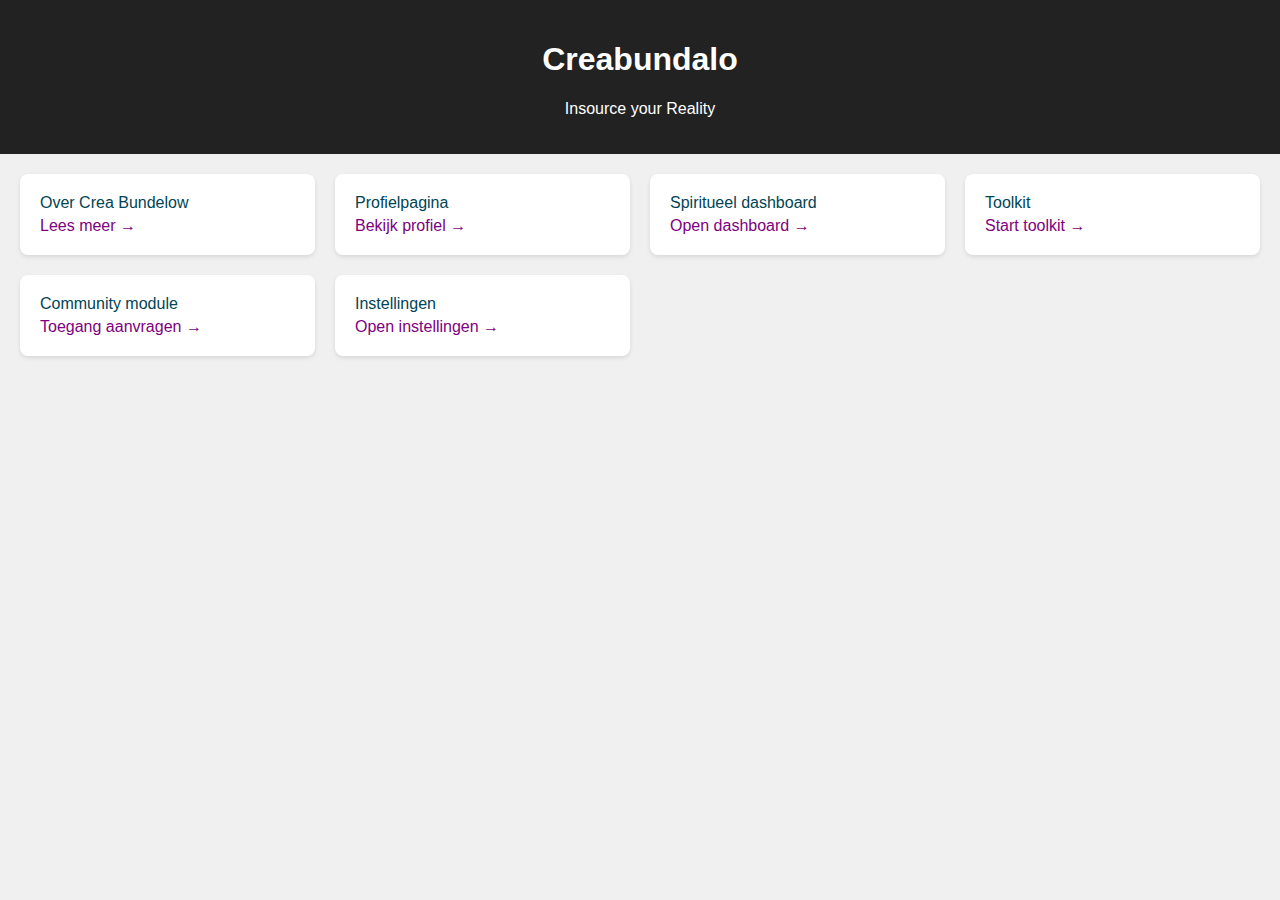
<file: index.html>
<!DOCTYPE html>
<html lang="nl">
<head>
  <meta charset="UTF-8" />
  <title>Creabundalo Prototype</title>
  <meta name="viewport" content="width=device-width, initial-scale=1.0" />
  <link rel="stylesheet" href="style.css" />
</head>
<body>
  <header>
    <h1>Creabundalo</h1>
    <p>Insource your Reality</p>
  </header>
  <main class="grid">
    <a class="tile" href="over.html">Over Crea Bundelow<br><span>Lees meer →</span></a>
    <a class="tile" href="profiel.html">Profielpagina<br><span>Bekijk profiel →</span></a>
    <a class="tile" href="dashboard.html">Spiritueel dashboard<br><span>Open dashboard →</span></a>
    <a class="tile" href="toolkit.html">Toolkit<br><span>Start toolkit →</span></a>
    <a class="tile" href="community.html">Community module<br><span>Toegang aanvragen →</span></a>
    <a class="tile" href="instellingen.html">Instellingen<br><span>Open instellingen →</span></a>
  </main>
</body>
</html>
</file>
<file: style.css>
body {
  margin: 0;
  font-family: sans-serif;
  background: #f0f0f0;
}
header {
  background: #222;
  color: white;
  text-align: center;
  padding: 20px;
}
.grid {
  display: grid;
  grid-template-columns: repeat(auto-fill, minmax(250px, 1fr));
  gap: 20px;
  padding: 20px;
}
.tile {
  background: white;
  padding: 20px;
  border-radius: 8px;
  text-decoration: none;
  color: #004455;
  box-shadow: 0 2px 4px rgba(0,0,0,0.1);
}
.tile span {
  display: block;
  color: purple;
  margin-top: 5px;
}
</file>
